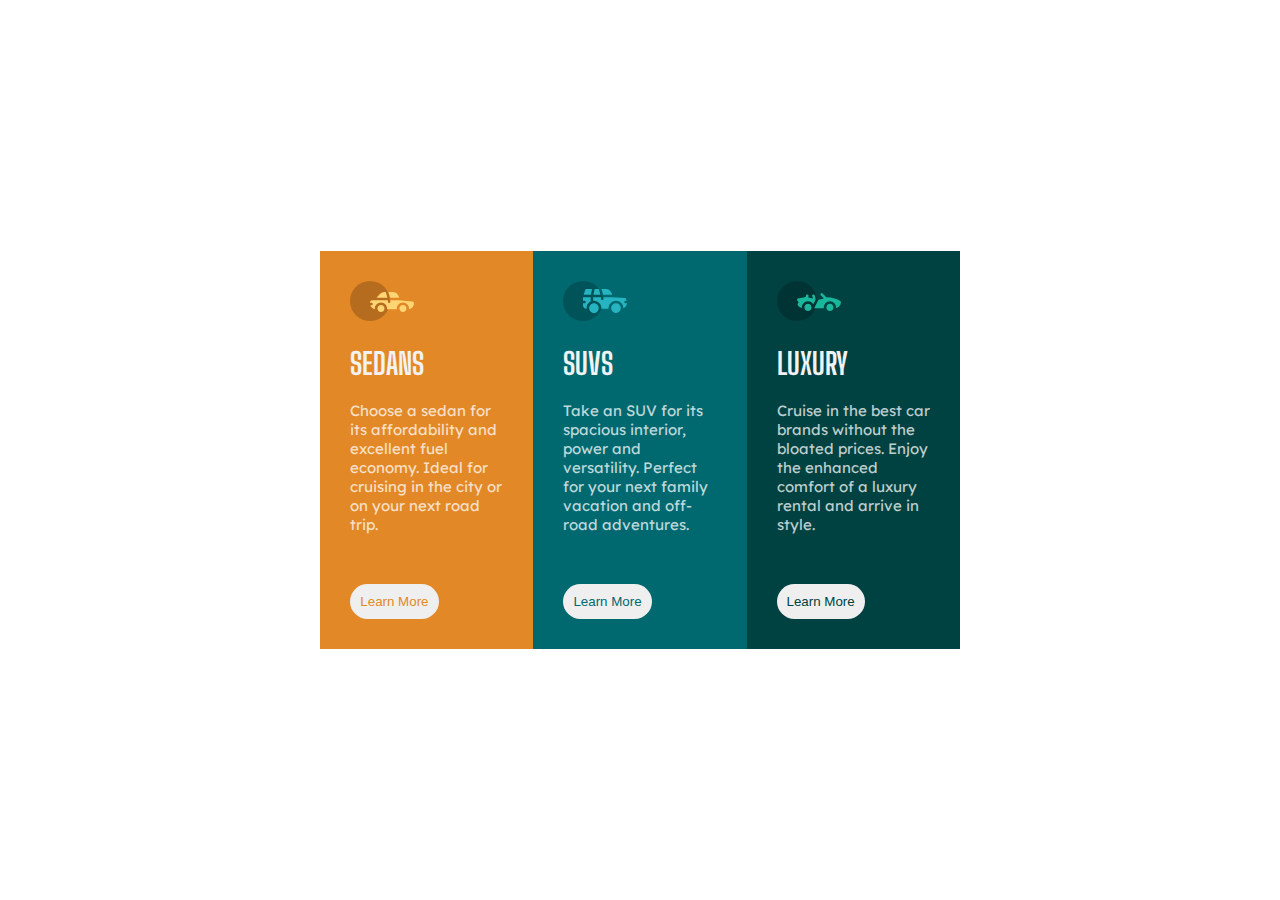
<file: index.html>
<!DOCTYPE html>
<html lang="en">
  <head>
    <meta charset="UTF-8" />
    <meta http-equiv="X-UA-Compatible" content="IE=edge" />
    <meta name="viewport" content="width=device-width, initial-scale=1.0" />
    <title>Flexbox design</title>
    <link rel="stylesheet" href="flex.css"/>
    <link rel="preconnect" href="https://fonts.googleapis.com">
<link rel="preconnect" href="https://fonts.gstatic.com" crossorigin>
<link href="https://fonts.googleapis.com/css2?family=Big+Shoulders+Display:wght@700&family=Lexend+Deca&display=swap" rel="stylesheet">
    <link rel="preconnect" href="https://fonts.googleapis.com">
<link rel="preconnect" href="https://fonts.gstatic.com" crossorigin>
<link href="https://fonts.googleapis.com/css2?family=Lexend+Deca&display=swap" rel="stylesheet">
  </head>
  <body>
    <main>
      <div class="box">
        <div class="car" id="sedan">
          <img src="icon-sedans.svg" alt="sedan picture">
          <h1 class="header">SEDANS</h1>
          <p>
            Choose a sedan for its affordability and excellent fuel economy.
            Ideal for cruising in the city or on your next road trip.
          </p>
          <button class="a">Learn More</button>
        </div>
        <div class="car" id="suv">
          <img src="icon-suvs.svg" alt="suvs picture">
          <h1 class="header">SUVS</h1>
          <p>
            Take an SUV for its spacious interior, power and versatility.
            Perfect for your next family vacation and off-road adventures.
          </p>
          <button class="b">Learn More</button>
        </div>
        <div class="car" id="luxury">
          <img src="icon-luxury.svg" alt="luxury picture">
          <h1 class="header">LUXURY</h1>
          <p>
            Cruise in the best car brands without the bloated prices. Enjoy the
            enhanced comfort of a luxury rental and arrive in style.
          </p>
          <button class="c">Learn More</button>
        </div>
      </div>
    </main>
  </body>
</html>
</file>
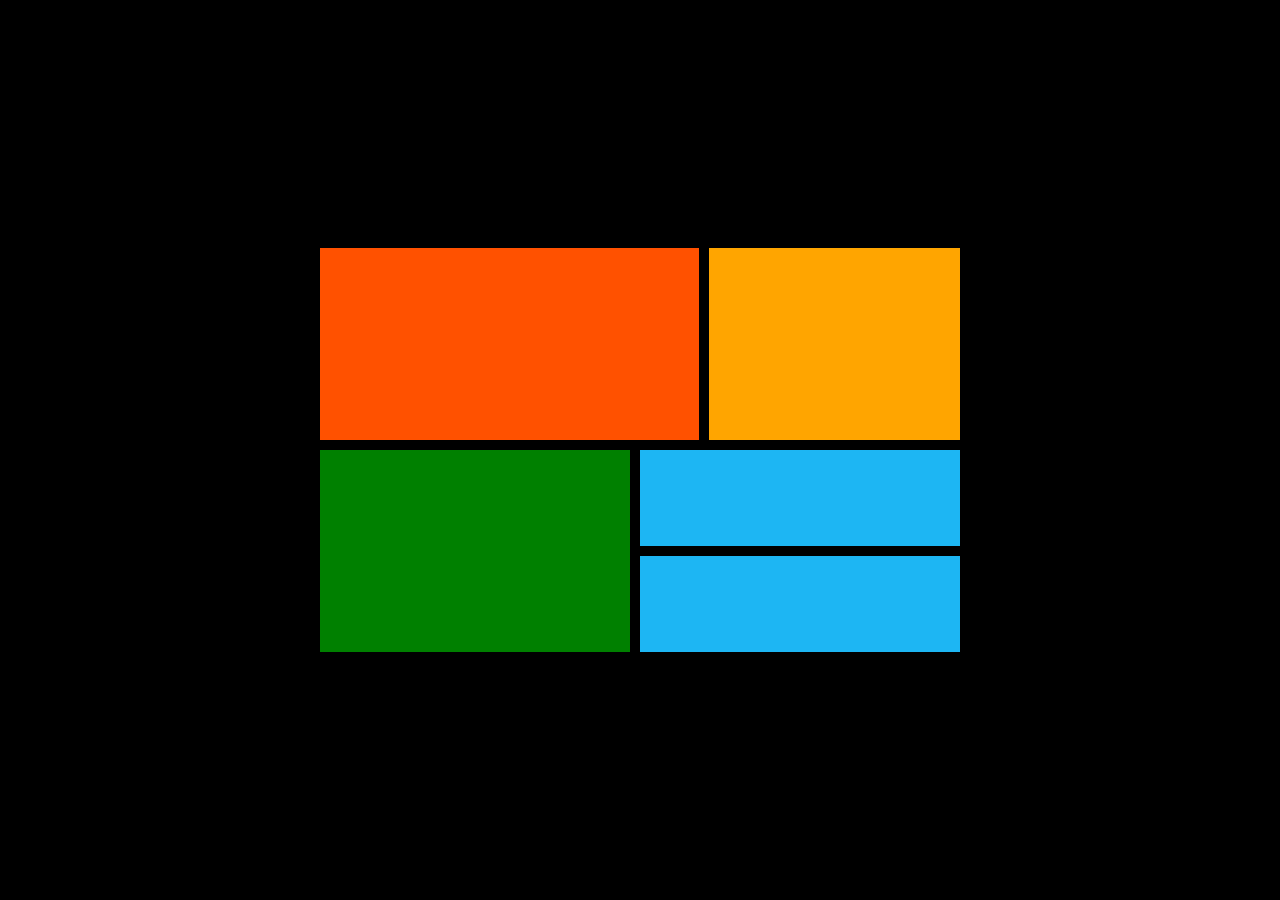
<file: grid.html>
<!DOCTYPE html>
<html lang="en">
  <head>
    <meta charset="UTF-8" />
    <meta http-equiv="X-UA-Compatible" content="IE=edge" />
    <meta name="viewport" content="width=device-width, initial-scale=1.0" />
    <title>Grid design</title>
    <link rel="stylesheet" href="grid.css" />
  </head>
  <body>
    <main>
      <div class="A"></div>
      <div class="B"></div>
      <div class="C"></div>
      <div class="D"></div>
      <div class="E"></div>
    </main>
  </body>
</html>
</file>
<file: flex.css>
*{
    margin: 0;
    padding: 0;
    box-sizing: border-box;
}
body{
    background-color: hsl(0,0% 95%);
    font-size: 15px;
}

img{
    margin: left;
}
      
.box{
    display: flex;
    flex-direction: row;
    flex-wrap: wrap;
    width: 50%;
    margin: auto;
    justify-content: center;
    align-items: center;
    height: 100vh;
    text-align: left;
    font-family: 'Lexend Deca', sans-serif;  
}

.header{
    font-family: 'Big Shoulders Display', cursive;
    text-align: left;
    color: hsl(0, 0%, 95%);
    margin-top: 20px;
    margin-bottom: 20px;
}

#sedan{
    background-color: hsl(31, 77%, 52%);
    padding: 2em;
    width: 33.3%;

}
#suv{
    background-color: hsl(184, 100%, 22%);
    padding: 2em;
    width: 33.3%;

}
#luxury{
    background-color: hsl(179, 100%, 13%);
    padding: 2em;
    width: 33.3%;
}
button{
    color: hsl(0, 0%, 95%);
    margin-top: 50px;
}
p{
    color: hsla(0, 0%, 100%, 0.75);
}
.a{
    color:hsl(31, 77%, 52%);
    border: 0;
    padding: 10px;
    border-radius: 30px;
}
.b{
    color:hsl(184, 100%, 22%);
    border: 0;
    padding: 10px;
    border-radius: 30px;
}
.c{
    color: hsl(179, 100%, 13%);
    border: 0;
    padding: 10px;
    border-radius: 30px;
}
button:hover{
    background-color: transparent;
    color: white;
    border: 1px solid white;
}
@media (max-width:375px){
    .box{
        flex-direction: column;
    }

  }
</file>
<file: grid.css>
*{
    margin: 0;
    padding: 0;
}
body{
    background-color: black;
    display: flex;
    place-items: center;
    min-height: 100vh;
}
main{
    display: grid;
    grid-template-areas: 
    "A A A B"
    "C C D D"
    "C C E E";
    gap: 10px;
    width: 50%;
    margin: auto;
}
main div{
    padding: 6em;
}
.A{
    background-color: rgb(255, 81, 0);
    grid-area: A;
}
.B{
    background-color: orange;
    grid-area: B;
}
.C{
    background-color: green;
    grid-area: C;
}
.D{
    background-color: rgb(29, 182, 243);
    grid-area: D;
    padding: 3em;
}

.E{
    background-color: rgb(29, 182, 243);
    grid-area: E;
    padding: 3em;
}
</file>
